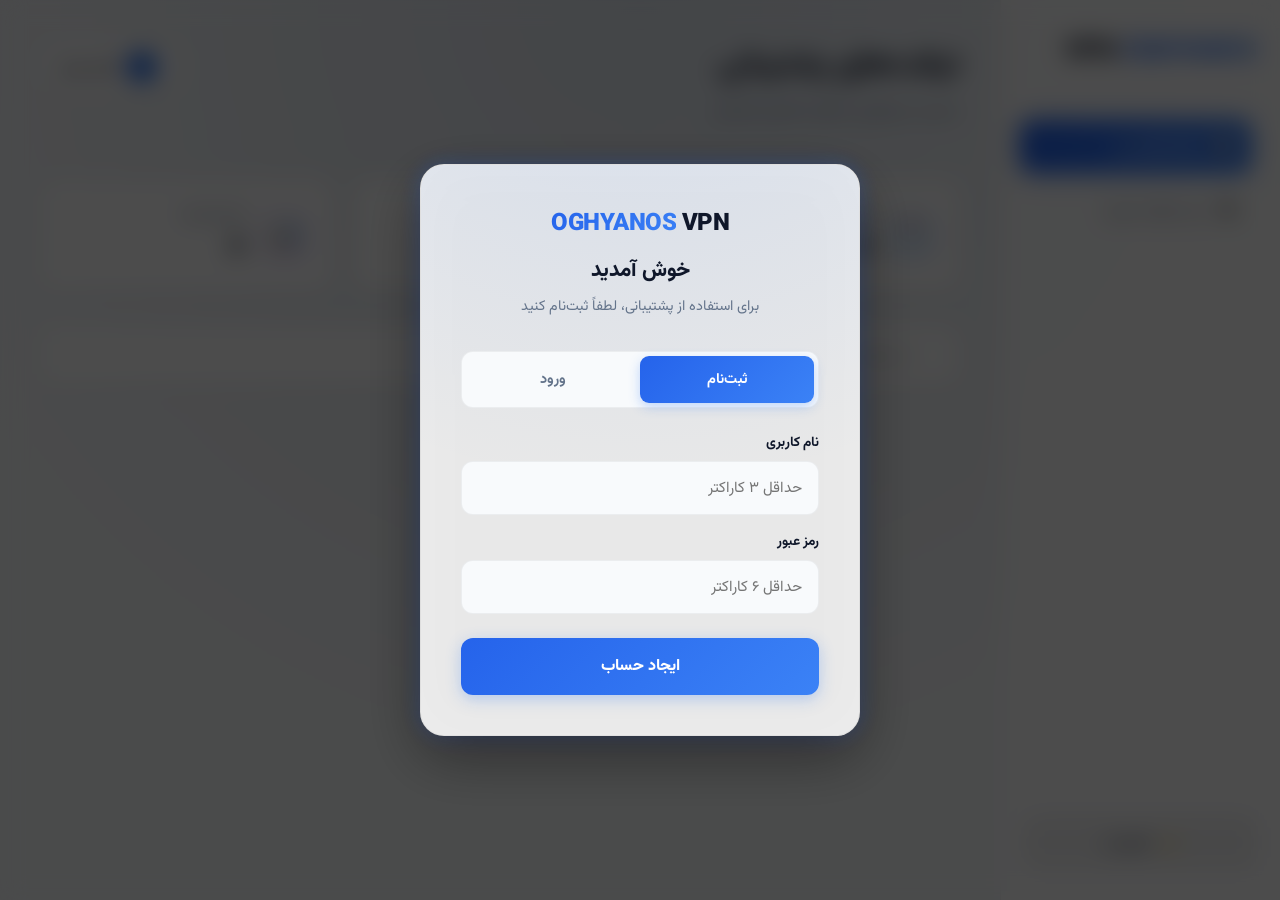
<file: index.html>
<!DOCTYPE html>
<html lang="fa" dir="rtl">
<head>
    <meta charset="UTF-8">
    <meta name="viewport" content="width=device-width, initial-scale=1.0">
    <title>پشتیبانی OGHYANOS VPN</title>
    <link rel="preconnect" href="https://fonts.googleapis.com">
    <link rel="preconnect" href="https://fonts.gstatic.com" crossorigin>
    <link href="https://fonts.googleapis.com/css2?family=Vazirmatn:wght@300;400;500;700;800;900&display=swap" rel="stylesheet">
    <link rel="stylesheet" href="css/style.css">
    <link rel="stylesheet" href="css/auth.css">
</head>
<body>
    <div class="app-container">
        <!-- سایدبار -->
        <aside class="sidebar">
            <div class="logo">
                <span>OGHYANOS</span> VPN
            </div>
            <nav class="nav-menu">
                <button class="nav-btn active" data-target="tickets-list">
                    <span class="icon">📋</span> تیکت‌های من
                </button>
                <button class="nav-btn" data-target="new-ticket">
                    <span class="icon">➕</span> ثبت تیکت جدید
                </button>
            </nav>
            <div class="sidebar-footer">
                <button id="theme-toggle" class="theme-toggle">
                    <span class="icon">🌙</span> تغییر تم
                </button>
            </div>
        </aside>

        <!-- محتوای اصلی -->
        <main class="main-content">
            <div class="content-wrapper">
                <header class="topbar">
                    <div>
                        <h1 id="page-title">تیکت‌های پشتیبانی</h1>
                        <p class="subtitle">مدیریت و پیگیری درخواست‌های پشتیبانی</p>
                    </div>
                    <div class="user-profile">
                        <span class="avatar">👤</span>
                        <span>کاربر عزیز</span>
                    </div>
                </header>

                <!-- کارت‌های آماری (فقط در صفحه لیست تیکت‌ها نمایش داده می‌شود) -->
                <div id="stats-container" class="stats-grid">
                    <div class="stat-card">
                        <div class="stat-icon open">📩</div>
                        <div class="stat-info">
                            <span class="stat-label">تیکت‌های باز</span>
                            <span class="stat-value" id="stat-open">0</span>
                        </div>
                    </div>
                    <div class="stat-card">
                        <div class="stat-icon answered">✅</div>
                        <div class="stat-info">
                            <span class="stat-label">پاسخ داده شده</span>
                            <span class="stat-value" id="stat-answered">0</span>
                        </div>
                    </div>
                    <div class="stat-card">
                        <div class="stat-icon total">📊</div>
                        <div class="stat-info">
                            <span class="stat-label">کل تیکت‌ها</span>
                            <span class="stat-value" id="stat-total">0</span>
                        </div>
                    </div>
                </div>

                <!-- بخش لیست تیکت‌ها -->
                <section id="tickets-list" class="view-section active">
                    <div class="ticket-filters">
                        <div class="search-wrapper">
                            <span class="search-icon">🔍</span>
                            <input type="text" placeholder="جستجو در تیکت‌ها..." class="search-input">
                        </div>
                    </div>
                    <div id="tickets-container" class="tickets-grid">
                        <!-- تیکت‌ها توسط جاوااسکریپت اینجا رندر می‌شوند -->
                    </div>
                </section>

                <!-- بخش ثبت تیکت جدید -->
                <section id="new-ticket" class="view-section">
                    <form id="ticket-form" class="ticket-form">
                        <div class="form-group">
                            <label for="subject">موضوع تیکت</label>
                            <input type="text" id="subject" required placeholder="مثال: مشکل در اتصال به سرور فرانسه">
                        </div>
                        <div class="form-group">
                            <label for="category">دسته‌بندی</label>
                            <select id="category" required>
                                <option value="technical">مشکل فنی</option>
                                <option value="billing">مالی و اشتراک</option>
                                <option value="suggestion">انتقاد و پیشنهاد</option>
                            </select>
                        </div>
                        <div class="form-group">
                            <label for="message">توضیحات کامل</label>
                            <textarea id="message" rows="6" required placeholder="لطفاً مشکل خود را با جزئیات بنویسید..."></textarea>
                        </div>
                        <button type="submit" class="submit-btn">ارسال تیکت</button>
                    </form>
                </section>
            </div>
        </main>
    </div>

    <script src="js/app.js?v=2"></script>
    <script src="js/auth.js"></script>
</body>
</html>
</file>
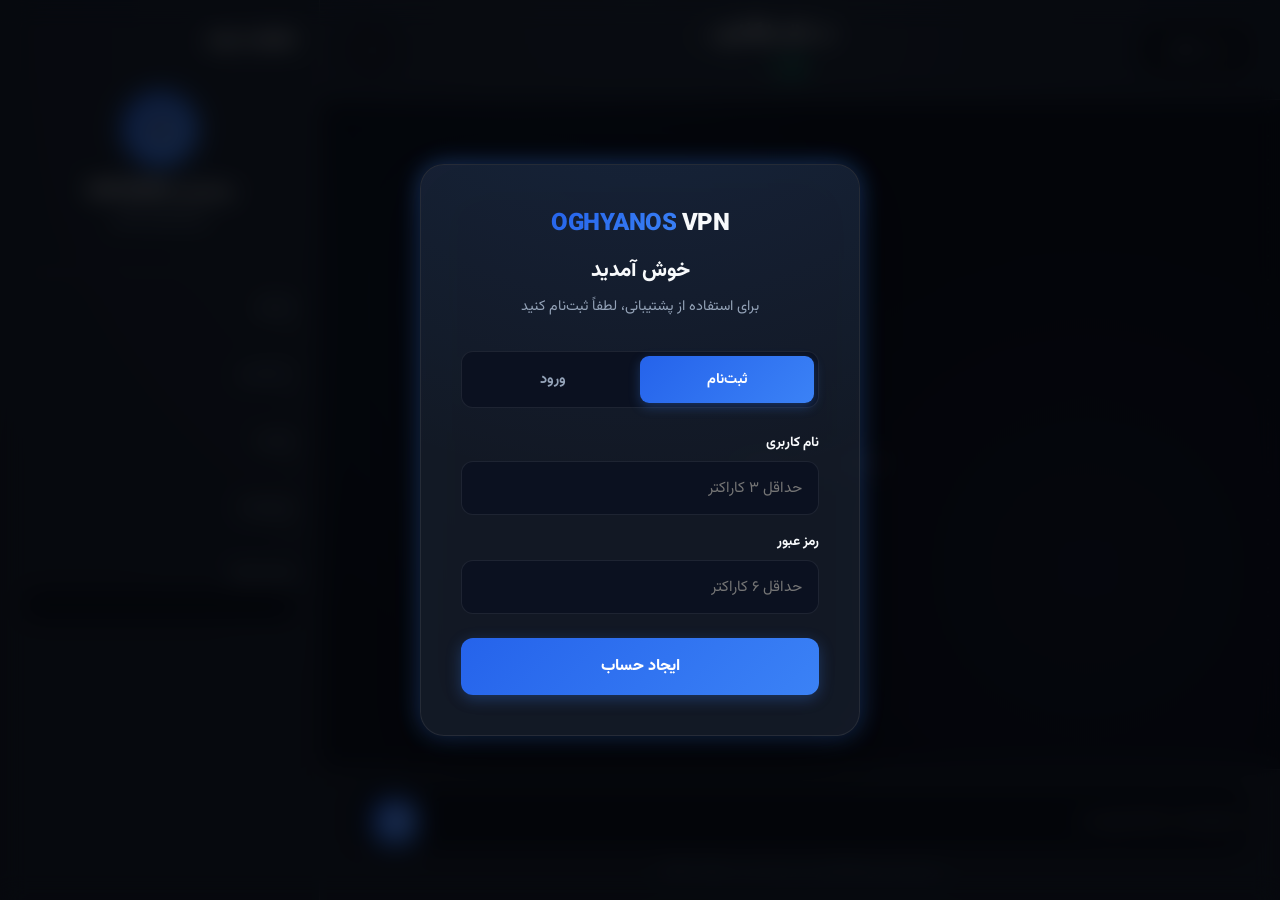
<file: view.html>
<!DOCTYPE html>
<html lang="fa" dir="rtl">
<head>
    <meta charset="UTF-8">
    <meta name="viewport" content="width=device-width, initial-scale=1.0">
    <title>مشاهده تیکت | OGHYANOS VPN</title>
    <link rel="preconnect" href="https://fonts.googleapis.com">
    <link rel="preconnect" href="https://fonts.gstatic.com" crossorigin>
    <link href="https://fonts.googleapis.com/css2?family=Vazirmatn:wght@300;400;500;700;800;900&display=swap" rel="stylesheet">
    <link rel="stylesheet" href="css/style.css">
    <link rel="stylesheet" href="css/chat.css">
    <link rel="stylesheet" href="css/auth.css">
</head>
<body class="dark">
    <div class="chat-layout">
        
        <!-- بخش اصلی چت -->
        <main class="chat-main">
            <!-- هدر -->
            <header class="chat-topbar">
                <a href="/" class="back-btn">
                    <svg width="20" height="20" viewBox="0 0 24 24" fill="none" stroke="currentColor" stroke-width="2.5" stroke-linecap="round" stroke-linejoin="round">
                        <path d="M19 12H5M12 19l-7-7 7-7"/>
                    </svg>
                    <span>بازگشت</span>
                </a>
                
                <div class="chat-title">
                    <h1 id="chat-subject">در حال بارگذاری...</h1>
                    <div class="chat-meta">
                        <span class="status-badge" id="chat-status">
                            <span class="dot"></span>
                            <span class="text">...</span>
                        </span>
                        <span class="divider"></span>
                        <span class="ticket-id" id="ticket-id-display">...</span>
                    </div>
                </div>

                <div class="topbar-actions" id="topbar-actions">
                    <!-- دکمه بستن تیکت (فقط ادمین) -->
                    <button class="action-btn close-ticket" id="close-ticket-btn" style="display: none;" title="بستن تیکت">
                        <svg width="18" height="18" viewBox="0 0 24 24" fill="none" stroke="currentColor" stroke-width="2.2" stroke-linecap="round" stroke-linejoin="round">
                            <path d="M18 6L6 18M6 6l12 12"/>
                        </svg>
                        <span>بستن</span>
                    </button>
                    
                    <!-- دکمه باز کردن مجدد (فقط ادمین) -->
                    <button class="action-btn reopen-ticket" id="reopen-ticket-btn" style="display: none;" title="باز کردن مجدد">
                        <svg width="18" height="18" viewBox="0 0 24 24" fill="none" stroke="currentColor" stroke-width="2.2" stroke-linecap="round" stroke-linejoin="round">
                            <path d="M3 12a9 9 0 1 0 9-9 9.75 9.75 0 0 0-6.74 2.74L3 8"/>
                            <path d="M3 3v5h5"/>
                        </svg>
                        <span>باز کردن</span>
                    </button>

                    <button class="icon-btn" title="اطلاعات تیکت" id="toggle-info">
                        <svg width="20" height="20" viewBox="0 0 24 24" fill="none" stroke="currentColor" stroke-width="2" stroke-linecap="round" stroke-linejoin="round">
                            <circle cx="12" cy="12" r="10"/>
                            <line x1="12" y1="16" x2="12" y2="12"/>
                            <line x1="12" y1="8" x2="12.01" y2="8"/>
                        </svg>
                    </button>
                </div>
            </header>

            <!-- بخش پیام‌ها -->
            <div class="chat-messages" id="chat-messages">
                <div class="loading-state">
                    <div class="spinner"></div>
                    <span>در حال دریافت اطلاعات...</span>
                </div>
            </div>

            <!-- بخش ارسال پیام -->
            <footer class="chat-composer">
                <div class="composer-inner">
                    <textarea id="reply-input" placeholder="پاسخ خود را اینجا بنویسید..." rows="1"></textarea>
                    <button id="send-reply" class="send-btn" title="ارسال">
                        <svg width="20" height="20" viewBox="0 0 24 24" fill="none" stroke="currentColor" stroke-width="2.2" stroke-linecap="round" stroke-linejoin="round">
                            <line x1="22" y1="2" x2="11" y2="13"/>
                            <polygon points="22 2 15 22 11 13 2 9 22 2"/>
                        </svg>
                    </button>
                </div>
                <div class="composer-hint">برای ارسال سریع، Enter را بزنید. برای خط جدید، Shift + Enter.</div>
            </footer>
        </main>

        <!-- سایدبار اطلاعات تیکت -->
        <aside class="info-sidebar" id="info-sidebar">
            <div class="info-header">
                <h2>اطلاعات تیکت</h2>
                <button class="close-info" id="close-info">✕</button>
            </div>

            <div class="info-section">
                <div class="info-avatar">🎧</div>
                <div class="info-title">پشتیبانی OGHYANOS</div>
                <div class="info-subtitle">تیم پشتیبانی آنلاین</div>
            </div>

            <div class="info-divider"></div>

            <div class="info-item">
                <span class="info-label">موضوع</span>
                <span class="info-value" id="info-subject">-</span>
            </div>

            <div class="info-item">
                <span class="info-label">دسته‌بندی</span>
                <span class="info-value" id="info-category">-</span>
            </div>

            <div class="info-item">
                <span class="info-label">وضعیت</span>
                <span class="info-value" id="info-status">-</span>
            </div>

            <div class="info-item">
                <span class="info-label">تاریخ ایجاد</span>
                <span class="info-value" id="info-date">-</span>
            </div>

            <div class="info-item">
                <span class="info-label">شناسه تیکت</span>
                <span class="info-value mono" id="info-id">-</span>
            </div>
        </aside>

    </div>

    <script src="js/view.js"></script>
    <script src="js/auth.js"></script>
    <script src="js/app.js"></script>
</body>
</html>
</file>
<file: css/style.css>
:root {
    /* تم روشن (Light Theme) */
    --font-family: 'Vazirmatn', system-ui, sans-serif;
    --bg-color: #f8fafc;
    --bg-gradient: radial-gradient(circle at 50% 0%, #e2e8f0 0%, #f8fafc 70%);
    --sidebar-bg: rgba(255, 255, 255, 0.8);
    --text-primary: #0f172a;
    --text-secondary: #64748b;
    --primary-color: #2563eb;
    --primary-gradient: linear-gradient(135deg, #2563eb, #3b82f6);
    --card-bg: rgba(255, 255, 255, 0.9);
    --border-color: rgba(0, 0, 0, 0.05);
    --shadow-sm: 0 4px 6px -1px rgb(0 0 0 / 0.05);
    --shadow-lg: 0 10px 25px -3px rgb(0 0 0 / 0.1);
    --glow: 0 0 20px rgba(37, 99, 235, 0.3);
    --transition: all 0.3s cubic-bezier(0.4, 0, 0.2, 1);
}

.dark {
    /* تم تاریک (Dark Theme) - بر اساس تصویر برنامه */
    --bg-color: #0b1120;
    --bg-gradient: radial-gradient(circle at 50% 0%, #1e293b 0%, #0b1120 70%);
    --sidebar-bg: rgba(15, 23, 42, 0.7);
    --text-primary: #f8fafc;
    --text-secondary: #94a3b8;
    --primary-color: #3b82f6;
    --primary-gradient: linear-gradient(135deg, #2563eb, #3b82f6);
    --card-bg: rgba(30, 41, 59, 0.6);
    --border-color: rgba(255, 255, 255, 0.08);
    --shadow-sm: 0 4px 6px -1px rgb(0 0 0 / 0.3);
    --shadow-lg: 0 10px 25px -3px rgb(0 0 0 / 0.5);
    --glow: 0 0 25px rgba(59, 130, 246, 0.4);
}

* {
    margin: 0;
    padding: 0;
    box-sizing: border-box;
    font-family: var(--font-family);
}

body {
    background: var(--bg-gradient);
    background-attachment: fixed;
    color: var(--text-primary);
    transition: background var(--transition), color var(--transition);
    height: 100vh;
    overflow: hidden;
}

/* چیدمان کلی */
.app-container {
    display: flex;
    height: 100vh;
}

/* سایدبار شیشه‌ای (Glassmorphism) */
.sidebar {
    width: 280px;
    background: var(--sidebar-bg);
    backdrop-filter: blur(20px);
    -webkit-backdrop-filter: blur(20px);
    border-left: 1px solid var(--border-color);
    padding: 32px 24px;
    display: flex;
    flex-direction: column;
    transition: var(--transition);
    z-index: 10;
}

.logo {
    font-size: 1.6rem;
    font-weight: 900;
    color: var(--text-primary);
    margin-bottom: 48px;
    letter-spacing: -0.5px;
    display: flex;
    align-items: center;
    gap: 8px;
}

.logo span {
    background: var(--primary-gradient);
    -webkit-background-clip: text;
    -webkit-text-fill-color: transparent;
}

.nav-menu {
    display: flex;
    flex-direction: column;
    gap: 12px;
    flex-grow: 1;
}

.nav-btn {
    background: transparent;
    border: none;
    color: var(--text-secondary);
    padding: 14px 18px;
    text-align: right;
    border-radius: 12px;
    font-size: 1rem;
    font-weight: 600;
    cursor: pointer;
    display: flex;
    align-items: center;
    gap: 12px;
    transition: var(--transition);
}

.nav-btn:hover {
    background: var(--border-color);
    color: var(--text-primary);
    transform: translateX(-5px);
}

.nav-btn.active {
    background: var(--primary-gradient);
    color: #ffffff;
    box-shadow: var(--glow);
    transform: translateX(-5px);
}

.theme-toggle {
    background: var(--border-color);
    border: 1px solid var(--border-color);
    color: var(--text-primary);
    padding: 14px;
    border-radius: 12px;
    cursor: pointer;
    width: 100%;
    display: flex;
    align-items: center;
    justify-content: center;
    gap: 10px;
    font-weight: 600;
    transition: var(--transition);
}

.theme-toggle:hover {
    background: var(--card-bg);
    box-shadow: var(--shadow-sm);
}

/* محتوای اصلی */
.main-content {
    flex-grow: 1;
    overflow-y: auto;
    padding: 40px;
    display: flex;
    justify-content: center;
}

.content-wrapper {
    width: 100%;
    max-width: 1000px;
    display: flex;
    flex-direction: column;
    gap: 32px;
}

.topbar {
    display: flex;
    justify-content: space-between;
    align-items: flex-start;
    padding-bottom: 24px;
    border-bottom: 1px solid var(--border-color);
}

.topbar h1 {
    font-size: 2rem;
    font-weight: 900;
    color: var(--text-primary);
    margin-bottom: 8px;
}

.subtitle {
    color: var(--text-secondary);
    font-size: 0.95rem;
    font-weight: 500;
}

.user-profile {
    background: var(--card-bg);
    backdrop-filter: blur(10px);
    padding: 10px 20px;
    border-radius: 30px;
    border: 1px solid var(--border-color);
    font-size: 0.9rem;
    font-weight: 600;
    box-shadow: var(--shadow-sm);
    display: flex;
    align-items: center;
    gap: 10px;
}

.avatar {
    background: var(--primary-gradient);
    color: white;
    width: 32px;
    height: 32px;
    border-radius: 50%;
    display: flex;
    align-items: center;
    justify-content: center;
    font-size: 0.8rem;
}

/* کارت‌های آماری */
.stats-grid {
    display: grid;
    grid-template-columns: repeat(3, 1fr);
    gap: 20px;
    animation: fadeIn 0.6s ease forwards;
}

.stat-card {
    background: var(--card-bg);
    backdrop-filter: blur(10px);
    border: 1px solid var(--border-color);
    border-radius: 16px;
    padding: 24px;
    display: flex;
    align-items: center;
    gap: 16px;
    box-shadow: var(--shadow-sm);
    transition: var(--transition);
}

.stat-card:hover {
    transform: translateY(-5px);
    box-shadow: var(--shadow-lg);
    border-color: var(--primary-color);
}

.stat-icon {
    width: 48px;
    height: 48px;
    border-radius: 12px;
    display: flex;
    align-items: center;
    justify-content: center;
    font-size: 1.5rem;
}

.stat-icon.open { background: rgba(59, 130, 246, 0.15); color: #3b82f6; }
.stat-icon.answered { background: rgba(16, 185, 129, 0.15); color: #10b981; }
.stat-icon.total { background: rgba(139, 92, 246, 0.15); color: #8b5cf6; }

.stat-info {
    display: flex;
    flex-direction: column;
    gap: 4px;
}

.stat-label {
    color: var(--text-secondary);
    font-size: 0.85rem;
    font-weight: 600;
}

.stat-value {
    font-size: 1.5rem;
    font-weight: 800;
    color: var(--text-primary);
}

/* بخش‌ها */
.view-section {
    display: none;
    animation: fadeIn 0.5s ease forwards;
}

.view-section.active {
    display: block;
}

@keyframes fadeIn {
    from { opacity: 0; transform: translateY(20px); }
    to { opacity: 1; transform: translateY(0); }
}

/* اینپوت جستجو */
.ticket-filters {
    margin-bottom: 24px;
}

.search-wrapper {
    position: relative;
    width: 100%;
}

.search-icon {
    position: absolute;
    right: 20px;
    top: 50%;
    transform: translateY(-50%);
    color: var(--text-secondary);
    font-size: 1.1rem;
}

.search-input {
    width: 100%;
    padding: 18px 50px 18px 20px;
    border-radius: 16px;
    border: 1px solid var(--border-color);
    background: var(--card-bg);
    backdrop-filter: blur(10px);
    color: var(--text-primary);
    font-size: 1rem;
    font-family: var(--font-family);
    transition: var(--transition);
    box-shadow: var(--shadow-sm);
}

.search-input::placeholder {
    color: var(--text-secondary);
}

.search-input:focus {
    outline: none;
    border-color: var(--primary-color);
    box-shadow: var(--glow);
    background: var(--bg-color);
}

/* فرم ثبت تیکت */
.ticket-form {
    background: var(--card-bg);
    backdrop-filter: blur(10px);
    padding: 40px;
    border-radius: 20px;
    border: 1px solid var(--border-color);
    box-shadow: var(--shadow-lg);
}

.form-group {
    margin-bottom: 24px;
}

.form-group label {
    display: block;
    margin-bottom: 10px;
    font-weight: 700;
    color: var(--text-primary);
    font-size: 0.95rem;
}

.form-group input,
.form-group select,
.form-group textarea {
    width: 100%;
    padding: 16px;
    border-radius: 12px;
    border: 1px solid var(--border-color);
    background: var(--bg-color);
    color: var(--text-primary);
    font-family: var(--font-family);
    font-size: 1rem;
    transition: var(--transition);
}

.form-group input:focus,
.form-group select:focus,
.form-group textarea:focus {
    outline: none;
    border-color: var(--primary-color);
    box-shadow: var(--glow);
}

.submit-btn {
    background: var(--primary-gradient);
    color: white;
    border: none;
    padding: 18px 32px;
    border-radius: 12px;
    font-size: 1.1rem;
    font-weight: 800;
    cursor: pointer;
    transition: var(--transition);
    width: 100%;
    box-shadow: var(--glow);
}

.submit-btn:hover {
    transform: translateY(-3px);
    box-shadow: 0 0 30px rgba(59, 130, 246, 0.6);
}

/* حالت خالی (Empty State) */
.empty-state {
    background: var(--card-bg);
    backdrop-filter: blur(10px);
    padding: 80px 20px;
    text-align: center;
    border-radius: 20px;
    border: 1px solid var(--border-color);
    color: var(--text-secondary);
    font-size: 1.1rem;
    font-weight: 600;
    box-shadow: var(--shadow-sm);
    display: flex;
    flex-direction: column;
    align-items: center;
    gap: 16px;
}

.empty-icon {
    font-size: 4rem;
    filter: drop-shadow(0 0 15px rgba(59, 130, 246, 0.5));
    margin-bottom: 10px;
}

/* کارت‌های تیکت */
.tickets-grid {
    display: grid;
    grid-template-columns: 1fr;
    gap: 16px;
}

.ticket-card {
    background: var(--card-bg);
    backdrop-filter: blur(10px);
    padding: 24px;
    border-radius: 16px;
    border: 1px solid var(--border-color);
    box-shadow: var(--shadow-sm);
    transition: var(--transition);
    cursor: pointer;
    display: flex;
    flex-direction: column;
    gap: 12px;
}

.ticket-card:hover {
    transform: translateY(-4px);
    border-color: var(--primary-color);
    box-shadow: var(--shadow-lg);
}

.ticket-card h3 {
    font-size: 1.2rem;
    font-weight: 800;
}

.ticket-card .status {
    align-self: flex-start;
    padding: 6px 12px;
    border-radius: 8px;
    font-size: 0.85rem;
    font-weight: 700;
    background: rgba(59, 130, 246, 0.15);
    color: var(--primary-color);
}

/* پشتیبانی از سیستم‌های کم‌انیمیشن */
@media (prefers-reduced-motion: reduce) {
    * {
        animation-duration: 0.01ms !important;
        animation-iteration-count: 1 !important;
        transition-duration: 0.01ms !important;
        scroll-behavior: auto !important;
    }
}

/* ریسپانسیو */
@media (max-width: 768px) {
    .app-container { flex-direction: column; }
    .sidebar { width: 100%; height: auto; padding: 20px; border-left: none; border-bottom: 1px solid var(--border-color); }
    .logo { margin-bottom: 20px; }
    .nav-menu { flex-direction: row; }
    .nav-btn { flex: 1; justify-content: center; }
    .main-content { padding: 20px; }
    .content-wrapper { gap: 20px; }
    .topbar { flex-direction: column; align-items: flex-start; gap: 16px; }
    .stats-grid { grid-template-columns: 1fr; }
    .ticket-form { padding: 24px; }
}

/* ==================== کارت تیکت (نسخه پیشرفته) ==================== */
.tickets-grid {
    display: grid;
    grid-template-columns: 1fr;
    gap: 14px;
}

.ticket-card {
    background: var(--card-bg);
    backdrop-filter: blur(10px);
    -webkit-backdrop-filter: blur(10px);
    padding: 20px 22px;
    border-radius: 16px;
    border: 1px solid var(--border-color);
    box-shadow: var(--shadow-sm);
    transition: var(--transition);
    cursor: pointer;
    display: flex;
    flex-direction: column;
    gap: 12px;
    position: relative;
    overflow: hidden;
}

/* نوار رنگی سمت راست کارت */
.ticket-card::before {
    content: '';
    position: absolute;
    top: 0;
    right: 0;
    width: 3px;
    height: 100%;
    background: var(--primary-gradient);
    opacity: 0;
    transition: var(--transition);
}

.ticket-card:hover {
    transform: translateY(-3px);
    border-color: var(--primary-color);
    box-shadow: var(--shadow-lg);
}

.ticket-card:hover::before {
    opacity: 1;
}

.ticket-header {
    display: flex;
    justify-content: space-between;
    align-items: flex-start;
    gap: 12px;
}

.ticket-card h3 {
    font-size: 1.05rem;
    font-weight: 800;
    color: var(--text-primary);
    flex: 1;
    line-height: 1.5;
}

.ticket-owner {
    background: rgba(139, 92, 246, 0.12);
    color: #8b5cf6;
    padding: 4px 10px;
    border-radius: 8px;
    font-size: 0.72rem;
    font-weight: 700;
    white-space: nowrap;
    border: 1px solid rgba(139, 92, 246, 0.2);
    flex-shrink: 0;
}

.ticket-preview {
    color: var(--text-secondary);
    font-size: 0.9rem;
    line-height: 1.6;
    overflow: hidden;
    display: -webkit-box;
    -webkit-line-clamp: 2;
    -webkit-box-orient: vertical;
}

.ticket-footer {
    display: flex;
    align-items: center;
    gap: 10px;
    flex-wrap: wrap;
    margin-top: 4px;
}

.ticket-card .status {
    padding: 5px 12px;
    border-radius: 8px;
    font-size: 0.78rem;
    font-weight: 700;
    background: rgba(59, 130, 246, 0.12);
    color: var(--primary-color);
    border: 1px solid rgba(59, 130, 246, 0.2);
}

.ticket-card .status.open {
    background: rgba(245, 158, 11, 0.12);
    color: #f59e0b;
    border-color: rgba(245, 158, 11, 0.25);
}

.ticket-card .status.answered {
    background: rgba(16, 185, 129, 0.12);
    color: #10b981;
    border-color: rgba(16, 185, 129, 0.25);
}

.ticket-replies {
    background: var(--bg-color);
    color: var(--text-secondary);
    padding: 5px 10px;
    border-radius: 8px;
    font-size: 0.75rem;
    font-weight: 700;
    border: 1px solid var(--border-color);
}
</file>
<file: css/auth.css>
/* ==================== مودال احراز هویت ==================== */
.auth-overlay {
    position: fixed;
    inset: 0;
    background: rgba(0, 0, 0, 0.7);
    backdrop-filter: blur(12px);
    -webkit-backdrop-filter: blur(12px);
    display: flex;
    align-items: center;
    justify-content: center;
    z-index: 9999;
    padding: 20px;
    opacity: 0;
    visibility: hidden;
    transition: all 0.3s ease;
}

.auth-overlay.active {
    opacity: 1;
    visibility: visible;
}

.auth-modal {
    background: var(--card-bg);
    backdrop-filter: blur(30px);
    -webkit-backdrop-filter: blur(30px);
    border: 1px solid var(--border-color);
    border-radius: 24px;
    padding: 40px;
    width: 100%;
    max-width: 440px;
    box-shadow: 0 20px 60px rgba(0, 0, 0, 0.4), var(--glow);
    transform: translateY(20px) scale(0.96);
    transition: transform 0.35s cubic-bezier(0.4, 0, 0.2, 1);
    position: relative;
    overflow: hidden;
}

.auth-overlay.active .auth-modal {
    transform: translateY(0) scale(1);
}

/* درخشش بالای مودال */
.auth-modal::before {
    content: '';
    position: absolute;
    top: -50%;
    left: -50%;
    width: 200%;
    height: 200%;
    background: radial-gradient(circle at 50% 0%, rgba(59, 130, 246, 0.15), transparent 50%);
    pointer-events: none;
}

.auth-header {
    text-align: center;
    margin-bottom: 32px;
    position: relative;
}

.auth-logo {
    font-size: 1.5rem;
    font-weight: 900;
    color: var(--text-primary);
    margin-bottom: 12px;
    letter-spacing: -0.5px;
}

.auth-logo span {
    background: var(--primary-gradient);
    -webkit-background-clip: text;
    -webkit-text-fill-color: transparent;
}

.auth-header h2 {
    font-size: 1.3rem;
    font-weight: 800;
    color: var(--text-primary);
    margin-bottom: 8px;
}

.auth-header p {
    font-size: 0.9rem;
    color: var(--text-secondary);
    line-height: 1.6;
}

/* تب‌ها */
.auth-tabs {
    display: flex;
    background: var(--bg-color);
    border-radius: 12px;
    padding: 4px;
    margin-bottom: 24px;
    position: relative;
    border: 1px solid var(--border-color);
}

.auth-tab {
    flex: 1;
    padding: 12px;
    background: transparent;
    border: none;
    color: var(--text-secondary);
    font-family: var(--font-family);
    font-size: 0.9rem;
    font-weight: 700;
    cursor: pointer;
    border-radius: 9px;
    transition: var(--transition);
    position: relative;
    z-index: 1;
}

.auth-tab.active {
    color: #ffffff;
    background: var(--primary-gradient);
    box-shadow: 0 4px 12px rgba(59, 130, 246, 0.3);
}

/* فرم */
.auth-form {
    display: none;
    flex-direction: column;
    gap: 16px;
    animation: fadeIn 0.3s ease forwards;
}

.auth-form.active {
    display: flex;
}

.auth-form .form-group {
    margin-bottom: 0;
}

.auth-form label {
    display: block;
    margin-bottom: 8px;
    font-weight: 700;
    color: var(--text-primary);
    font-size: 0.85rem;
}

.auth-form input {
    width: 100%;
    padding: 14px 16px;
    border-radius: 12px;
    border: 1px solid var(--border-color);
    background: var(--bg-color);
    color: var(--text-primary);
    font-family: var(--font-family);
    font-size: 0.95rem;
    transition: var(--transition);
    outline: none;
}

.auth-form input:focus {
    border-color: var(--primary-color);
    box-shadow: 0 0 0 4px rgba(59, 130, 246, 0.15);
}

.auth-submit {
    background: var(--primary-gradient);
    color: white;
    border: none;
    padding: 16px;
    border-radius: 12px;
    font-size: 1rem;
    font-weight: 800;
    cursor: pointer;
    transition: var(--transition);
    box-shadow: 0 4px 15px rgba(59, 130, 246, 0.3);
    font-family: var(--font-family);
    margin-top: 8px;
}

.auth-submit:hover:not(:disabled) {
    transform: translateY(-2px);
    box-shadow: 0 8px 25px rgba(59, 130, 246, 0.5);
}

.auth-submit:disabled {
    opacity: 0.6;
    cursor: not-allowed;
}

/* پیام خطا */
.auth-error {
    background: rgba(239, 68, 68, 0.1);
    color: #ef4444;
    border: 1px solid rgba(239, 68, 68, 0.3);
    padding: 12px 16px;
    border-radius: 10px;
    font-size: 0.85rem;
    font-weight: 600;
    display: none;
    animation: shake 0.4s ease;
}

.auth-error.active {
    display: block;
}

@keyframes shake {
    0%, 100% { transform: translateX(0); }
    25% { transform: translateX(-6px); }
    75% { transform: translateX(6px); }
}

/* کاربر در سایدبار */
.user-menu {
    display: flex;
    align-items: center;
    gap: 10px;
}

.logout-btn {
    background: transparent;
    border: 1px solid var(--border-color);
    color: var(--text-secondary);
    padding: 6px 12px;
    border-radius: 8px;
    font-size: 0.8rem;
    font-weight: 700;
    cursor: pointer;
    transition: var(--transition);
    font-family: var(--font-family);
}

.logout-btn:hover {
    color: #ef4444;
    border-color: #ef4444;
    background: rgba(239, 68, 68, 0.08);
}

@media (max-width: 480px) {
    .auth-modal {
        padding: 28px 24px;
        border-radius: 20px;
    }
    .auth-logo { font-size: 1.3rem; }
    .auth-header h2 { font-size: 1.15rem; }
}
</file>
<file: css/chat.css>
/* ==================== چیدمان اصلی ==================== */
.chat-layout {
    display: flex;
    height: 100vh;
    width: 100%;
    overflow: hidden;
    background: var(--bg-gradient);
}

/* ==================== بخش اصلی چت ==================== */
.chat-main {
    flex-grow: 1;
    display: flex;
    flex-direction: column;
    height: 100vh;
    position: relative;
    overflow: hidden;
}

/* هدر بالا */
.chat-topbar {
    display: flex;
    align-items: center;
    justify-content: space-between;
    gap: 20px;
    padding: 18px 32px;
    background: var(--card-bg);
    backdrop-filter: blur(20px);
    -webkit-backdrop-filter: blur(20px);
    border-bottom: 1px solid var(--border-color);
    z-index: 10;
    flex-shrink: 0;
}

.back-btn {
    display: flex;
    align-items: center;
    gap: 8px;
    color: var(--text-secondary);
    text-decoration: none;
    font-weight: 600;
    font-size: 0.9rem;
    padding: 10px 16px;
    border-radius: 10px;
    border: 1px solid var(--border-color);
    background: var(--bg-color);
    transition: var(--transition);
    white-space: nowrap;
}

.back-btn:hover {
    color: var(--primary-color);
    border-color: var(--primary-color);
    background: var(--card-bg);
    transform: translateX(4px);
}

.chat-title {
    flex-grow: 1;
    text-align: center;
    min-width: 0;
}

.chat-title h1 {
    font-size: 1.15rem;
    font-weight: 800;
    color: var(--text-primary);
    white-space: nowrap;
    overflow: hidden;
    text-overflow: ellipsis;
    margin-bottom: 6px;
}

.chat-meta {
    display: flex;
    align-items: center;
    justify-content: center;
    gap: 10px;
    font-size: 0.78rem;
}

.status-badge {
    display: inline-flex;
    align-items: center;
    gap: 6px;
    padding: 4px 10px;
    border-radius: 20px;
    font-weight: 700;
    color: #10b981;
    background: rgba(16, 185, 129, 0.12);
}

.status-badge.open {
    color: #f59e0b;
    background: rgba(245, 158, 11, 0.12);
}

.status-badge .dot {
    width: 6px;
    height: 6px;
    border-radius: 50%;
    background: currentColor;
    box-shadow: 0 0 8px currentColor;
    animation: pulse 2s infinite;
}

@keyframes pulse {
    0%, 100% { opacity: 1; }
    50% { opacity: 0.4; }
}

.chat-meta .divider {
    width: 1px;
    height: 12px;
    background: var(--border-color);
}

.ticket-id {
    color: var(--text-secondary);
    font-family: 'Courier New', monospace;
    font-size: 0.75rem;
    font-weight: 600;
}

.topbar-actions {
    display: flex;
    gap: 8px;
}

.icon-btn {
    width: 40px;
    height: 40px;
    border-radius: 10px;
    border: 1px solid var(--border-color);
    background: var(--bg-color);
    color: var(--text-secondary);
    cursor: pointer;
    display: flex;
    align-items: center;
    justify-content: center;
    transition: var(--transition);
}

.icon-btn:hover {
    color: var(--primary-color);
    border-color: var(--primary-color);
}

/* ==================== بخش پیام‌ها ==================== */
.chat-messages {
    flex-grow: 1;
    overflow-y: auto;
    padding: 32px 48px;
    display: flex;
    flex-direction: column;
    gap: 20px;
    background-color: var(--bg-color);
    background-image: 
        radial-gradient(circle at 20% 30%, rgba(59, 130, 246, 0.06) 0%, transparent 40%),
        radial-gradient(circle at 80% 70%, rgba(139, 92, 246, 0.06) 0%, transparent 40%),
        radial-gradient(var(--border-color) 1px, transparent 1px);
    background-size: 100% 100%, 100% 100%, 24px 24px;
    scroll-behavior: smooth;
}

.chat-messages::-webkit-scrollbar {
    width: 8px;
}

.chat-messages::-webkit-scrollbar-track {
    background: transparent;
}

.chat-messages::-webkit-scrollbar-thumb {
    background: var(--border-color);
    border-radius: 4px;
}

.chat-messages::-webkit-scrollbar-thumb:hover {
    background: var(--primary-color);
}

/* ==================== حباب‌های پیام ==================== */
.message {
    display: flex;
    gap: 12px;
    max-width: 65%;
    animation: messageIn 0.35s cubic-bezier(0.4, 0, 0.2, 1) forwards;
}

@keyframes messageIn {
    from { opacity: 0; transform: translateY(15px) scale(0.96); }
    to { opacity: 1; transform: translateY(0) scale(1); }
}

/* پیام کاربر - سمت راست در RTL */
.message.user {
    align-self: flex-start;   /* در RTL یعنی راست */
    flex-direction: row;       /* آواتار سمت راست حباب */
}

/* پیام ادمین - سمت چپ در RTL */
.message.admin {
    align-self: flex-end;      /* در RTL یعنی چپ */
    flex-direction: row-reverse; /* آواتار سمت چپ حباب */
}

.message-avatar {
    width: 36px;
    height: 36px;
    border-radius: 50%;
    display: flex;
    align-items: center;
    justify-content: center;
    font-size: 1rem;
    flex-shrink: 0;
    box-shadow: var(--shadow-sm);
}

.message.user .message-avatar {
    background: var(--bg-color);
    border: 1px solid var(--border-color);
}

.message.admin .message-avatar {
    background: var(--primary-gradient);
    color: white;
}

.message-content {
    display: flex;
    flex-direction: column;
    gap: 6px;
    min-width: 0;
}

.message.user .message-content {
    align-items: flex-start;
}

.message.admin .message-content {
    align-items: flex-end;
}

.message-author {
    font-size: 0.75rem;
    font-weight: 700;
    color: var(--text-secondary);
    padding: 0 8px;
}

.bubble {
    padding: 14px 18px;
    border-radius: 16px;
    font-size: 0.95rem;
    line-height: 1.7;
    box-shadow: var(--shadow-sm);
    word-wrap: break-word;
    white-space: pre-wrap;
}

.message.user .bubble {
    background: var(--primary-gradient);
    color: #ffffff;
    border-top-right-radius: 4px;
    box-shadow: 0 4px 15px rgba(59, 130, 246, 0.3);
}

.message.admin .bubble {
    background: var(--card-bg);
    border: 1px solid var(--border-color);
    color: var(--text-primary);
    border-top-left-radius: 4px;
    backdrop-filter: blur(10px);
}

.message-time {
    font-size: 0.7rem;
    color: var(--text-secondary);
    font-weight: 600;
    padding: 0 8px;
    opacity: 0.7;
}

/* ==================== باکس ارسال پیام ==================== */
.chat-composer {
    padding: 16px 32px 20px;
    background: var(--card-bg);
    backdrop-filter: blur(20px);
    -webkit-backdrop-filter: blur(20px);
    border-top: 1px solid var(--border-color);
    flex-shrink: 0;
}

.composer-inner {
    display: flex;
    align-items: flex-end;
    gap: 12px;
    background: var(--bg-color);
    border: 1px solid var(--border-color);
    border-radius: 20px;
    padding: 8px 8px 8px 20px;
    transition: var(--transition);
}

.composer-inner:focus-within {
    border-color: var(--primary-color);
    box-shadow: 0 0 0 4px rgba(59, 130, 246, 0.12);
}

#reply-input {
    flex-grow: 1;
    background: transparent;
    border: none;
    outline: none;
    color: var(--text-primary);
    font-family: var(--font-family);
    font-size: 0.95rem;
    padding: 12px 0;
    resize: none;
    max-height: 150px;
    line-height: 1.6;
}

#reply-input::placeholder {
    color: var(--text-secondary);
}

.send-btn {
    width: 44px;
    height: 44px;
    border-radius: 14px;
    background: var(--primary-gradient);
    color: white;
    border: none;
    cursor: pointer;
    display: flex;
    align-items: center;
    justify-content: center;
    transition: var(--transition);
    flex-shrink: 0;
    box-shadow: 0 4px 12px rgba(59, 130, 246, 0.3);
}

.send-btn:hover:not(:disabled) {
    transform: translateY(-2px) scale(1.05);
    box-shadow: 0 6px 20px rgba(59, 130, 246, 0.5);
}

.send-btn:disabled {
    opacity: 0.5;
    cursor: not-allowed;
}

.composer-hint {
    text-align: center;
    font-size: 0.72rem;
    color: var(--text-secondary);
    margin-top: 10px;
    opacity: 0.6;
}

/* ==================== سایدبار اطلاعات ==================== */
.info-sidebar {
    width: 320px;
    background: var(--card-bg);
    backdrop-filter: blur(20px);
    -webkit-backdrop-filter: blur(20px);
    border-right: 1px solid var(--border-color);
    padding: 28px 24px;
    display: flex;
    flex-direction: column;
    gap: 20px;
    overflow-y: auto;
    flex-shrink: 0;
}

.info-header {
    display: flex;
    justify-content: space-between;
    align-items: center;
}

.info-header h2 {
    font-size: 1rem;
    font-weight: 800;
    color: var(--text-primary);
}

.close-info {
    display: none;
    background: transparent;
    border: none;
    color: var(--text-secondary);
    font-size: 1.1rem;
    cursor: pointer;
    padding: 4px 8px;
}

.info-section {
    text-align: center;
    padding: 20px 0;
}

.info-avatar {
    width: 72px;
    height: 72px;
    background: var(--primary-gradient);
    border-radius: 50%;
    display: flex;
    align-items: center;
    justify-content: center;
    font-size: 2rem;
    margin: 0 auto 14px;
    box-shadow: var(--glow);
}

.info-title {
    font-size: 1rem;
    font-weight: 800;
    color: var(--text-primary);
    margin-bottom: 4px;
}

.info-subtitle {
    font-size: 0.8rem;
    color: var(--text-secondary);
    font-weight: 600;
}

.info-divider {
    height: 1px;
    background: var(--border-color);
    margin: 4px 0;
}

.info-item {
    display: flex;
    flex-direction: column;
    gap: 6px;
}

.info-label {
    font-size: 0.75rem;
    color: var(--text-secondary);
    font-weight: 700;
    text-transform: uppercase;
    letter-spacing: 0.5px;
}

.info-value {
    font-size: 0.9rem;
    color: var(--text-primary);
    font-weight: 600;
    word-break: break-word;
}

.info-value.mono {
    font-family: 'Courier New', monospace;
    font-size: 0.78rem;
    color: var(--text-secondary);
    background: var(--bg-color);
    padding: 8px 10px;
    border-radius: 8px;
    border: 1px solid var(--border-color);
}

/* ==================== حالت بارگذاری ==================== */
.loading-state {
    display: flex;
    flex-direction: column;
    align-items: center;
    justify-content: center;
    gap: 16px;
    padding: 80px 40px;
    color: var(--text-secondary);
    font-weight: 600;
    margin: auto;
}

.spinner {
    width: 40px;
    height: 40px;
    border: 3px solid var(--border-color);
    border-top-color: var(--primary-color);
    border-radius: 50%;
    animation: spin 0.8s linear infinite;
}

@keyframes spin {
    to { transform: rotate(360deg); }
}

/* ==================== حالت خالی ==================== */
.no-messages {
    text-align: center;
    color: var(--text-secondary);
    padding: 60px 20px;
    margin: auto;
    font-weight: 600;
}

/* ==================== ریسپانسیو ==================== */
@media (max-width: 900px) {
    .info-sidebar {
        position: fixed;
        top: 0;
        right: -340px;
        height: 100vh;
        z-index: 100;
        transition: right 0.35s cubic-bezier(0.4, 0, 0.2, 1);
        box-shadow: -10px 0 40px rgba(0, 0, 0, 0.3);
    }

    .info-sidebar.open {
        right: 0;
    }

    .close-info {
        display: block;
    }

    .chat-messages {
        padding: 20px 16px;
    }

    .chat-topbar {
        padding: 14px 16px;
        gap: 10px;
    }

    .back-btn span {
        display: none;
    }

    .chat-title h1 {
        font-size: 1rem;
    }

    .message {
        max-width: 85%;
    }

    .chat-composer {
        padding: 12px 16px 16px;
    }

    .composer-hint {
        display: none;
    }
}

/* ==================== کم‌انیمیشن ==================== */
@media (prefers-reduced-motion: reduce) {
    * {
        animation-duration: 0.01ms !important;
        transition-duration: 0.01ms !important;
    }
}

/* ==================== دکمه‌های اکشن ادمین ==================== */
.action-btn {
    display: inline-flex;
    align-items: center;
    gap: 6px;
    padding: 9px 14px;
    border-radius: 10px;
    border: 1px solid var(--border-color);
    background: var(--bg-color);
    color: var(--text-secondary);
    font-family: var(--font-family);
    font-size: 0.82rem;
    font-weight: 700;
    cursor: pointer;
    transition: var(--transition);
    white-space: nowrap;
}

.action-btn:hover:not(:disabled) {
    transform: translateY(-1px);
}

.action-btn:disabled {
    opacity: 0.5;
    cursor: not-allowed;
}

.close-ticket {
    color: #ef4444;
    border-color: rgba(239, 68, 68, 0.25);
    background: rgba(239, 68, 68, 0.08);
}

.close-ticket:hover:not(:disabled) {
    background: #ef4444;
    color: white;
    border-color: #ef4444;
    box-shadow: 0 4px 15px rgba(239, 68, 68, 0.4);
}

.reopen-ticket {
    color: #10b981;
    border-color: rgba(16, 185, 129, 0.25);
    background: rgba(16, 185, 129, 0.08);
}

.reopen-ticket:hover:not(:disabled) {
    background: #10b981;
    color: white;
    border-color: #10b981;
    box-shadow: 0 4px 15px rgba(16, 185, 129, 0.4);
}

/* وضعیت بسته شده */
.status-badge.closed {
    color: #94a3b8;
    background: rgba(148, 163, 184, 0.15);
}

.status-badge.closed .dot {
    background: #94a3b8;
    box-shadow: 0 0 8px rgba(148, 163, 184, 0.8);
    animation: none;
}

/* بنر تیکت بسته شده */
.closed-banner {
    background: linear-gradient(135deg, rgba(148, 163, 184, 0.12), rgba(148, 163, 184, 0.06));
    border: 1px solid rgba(148, 163, 184, 0.25);
    border-radius: 12px;
    padding: 14px 20px;
    margin: auto auto 0;
    text-align: center;
    color: var(--text-secondary);
    font-size: 0.9rem;
    font-weight: 700;
    display: flex;
    align-items: center;
    justify-content: center;
    gap: 10px;
    width: 100%;
    max-width: 500px;
}

.closed-banner svg {
    flex-shrink: 0;
}

/* غیرفعال کردن ارسال پیام در تیکت بسته شده */
.chat-composer.disabled .composer-inner {
    opacity: 0.5;
    pointer-events: none;
}

.chat-composer.disabled::after {
    content: 'این تیکت بسته شده است. برای ادامه، ادمین باید آن را باز کند.';
    display: block;
    text-align: center;
    font-size: 0.85rem;
    color: var(--text-secondary);
    font-weight: 600;
    margin-top: 12px;
}
.ticket-card .status.closed {
    background: rgba(148, 163, 184, 0.12);
    color: #94a3b8;
    border-color: rgba(148, 163, 184, 0.25);
}
</file>
